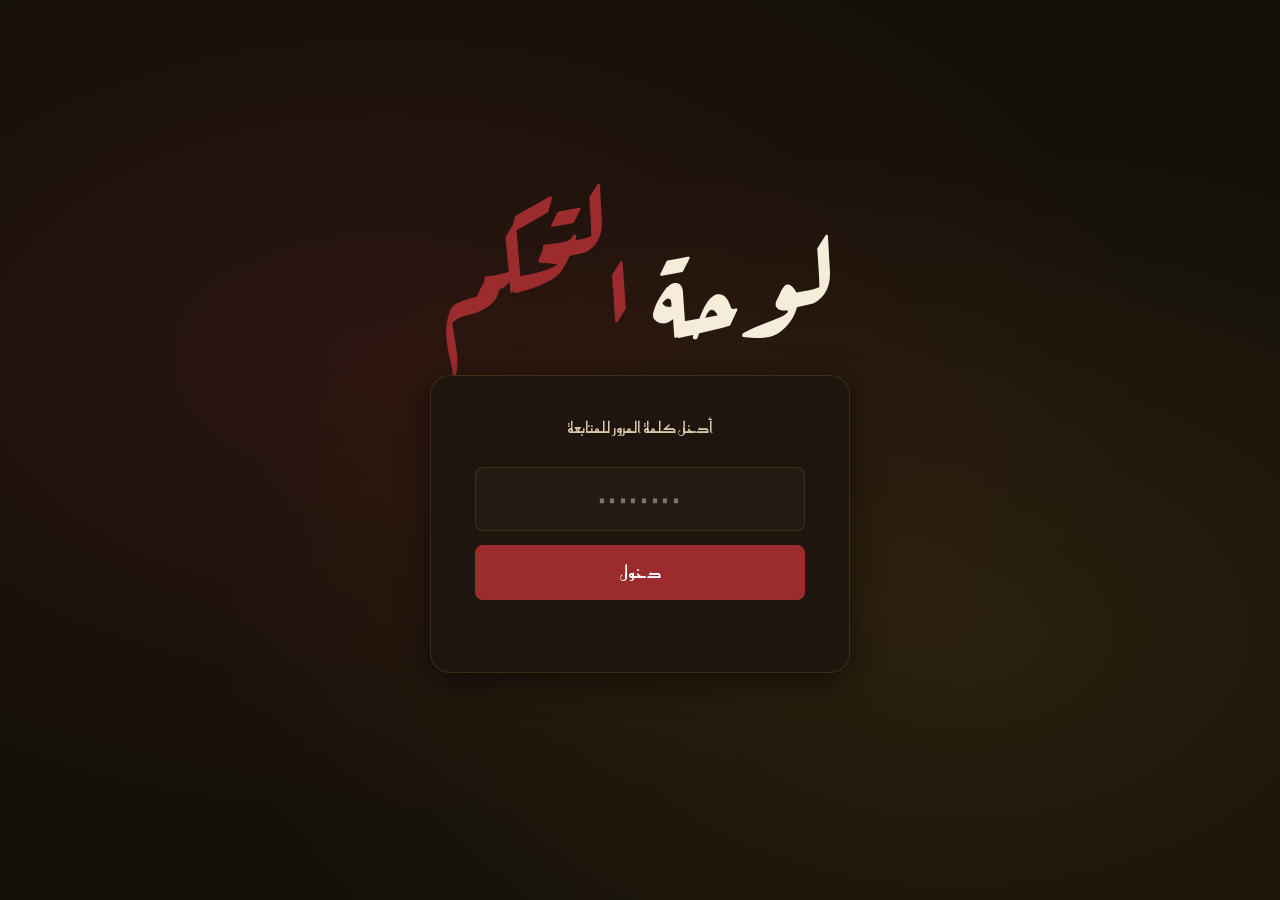
<file: admin.html>
<!DOCTYPE html>
<html lang="ar" dir="rtl">
<head>
<meta charset="UTF-8">
<meta name="viewport" content="width=device-width, initial-scale=1.0">
<title>مذاق — لوحة التحكم</title>
<link rel="preconnect" href="https://fonts.googleapis.com">
<link rel="preconnect" href="https://fonts.gstatic.com" crossorigin>
<link href="https://fonts.googleapis.com/css2?family=Aref+Ruqaa:wght@400;700&family=Cairo:wght@300;400;500;600;700;800&family=Reem+Kufi:wght@400;500;600;700&display=swap" rel="stylesheet">
<style>
:root {
  --bg:        #141009;
  --bg-card:   #1e160e;
  --bg-input:  #251b12;
  --border:    rgba(201,151,43,.18);
  --border-hi: rgba(201,151,43,.5);
  --saffron:   #c9972b;
  --saff-lt:   #e0b654;
  --pomeg:     #9c2b2e;
  --pomeg-lt:  #c1493f;
  --olive:     #55622e;
  --olive-lt:  #79894a;
  --cream:     #f6ecda;
  --cream-soft:#d8c6a8;
  --ink:       #2a1d13;
  --red:       #e05555;
  --font-d:    'Aref Ruqaa', serif;
  --font-b:    'Cairo', sans-serif;
  --font-k:    'Reem Kufi', sans-serif;
  --ease:      cubic-bezier(.22,.68,0,1);
  --radius:    8px;
  --shadow:    0 8px 32px rgba(0,0,0,.5);
}
*{box-sizing:border-box;margin:0;padding:0;}
html{font-size:16px;scroll-behavior:smooth;}
body{font-family:var(--font-b);background:var(--bg);color:var(--cream);min-height:100vh;-webkit-font-smoothing:antialiased;overflow-x:hidden;}
a{color:inherit;text-decoration:none;}
button{font-family:inherit;cursor:pointer;border:none;background:none;}
input,select{font-family:inherit;}
img{max-width:100%;display:block;}

.login-screen{
  min-height:100vh;display:flex;flex-direction:column;align-items:center;justify-content:center;padding:24px;
  background:radial-gradient(ellipse at 30% 40%,rgba(156,43,46,.18),transparent 60%),
             radial-gradient(ellipse at 75% 70%,rgba(201,151,43,.12),transparent 55%),var(--bg);
  gap:0;
}
.login-main-title{
  font-family:'Aref Ruqaa',serif;
  font-size:clamp(4rem,10vw,7rem);
  color:var(--cream);
  text-align:center;
  line-height:1;
  margin-bottom:8px;
  letter-spacing:.02em;
}
.login-main-title span{color:var(--pomeg);}
.login-box{
  background:var(--bg-card);border:1px solid var(--border);border-radius:20px;
  padding:40px 44px;width:100%;max-width:420px;text-align:center;box-shadow:var(--shadow);
  margin-top:28px;
}
.login-sub{font-family:var(--font-k);color:var(--cream-soft);font-size:.95rem;margin-bottom:28px;}
.login-input{
  width:100%;background:var(--bg-input);border:1px solid var(--border);
  color:var(--cream);padding:15px 18px;border-radius:var(--radius);
  font-size:1.05rem;text-align:center;letter-spacing:.15em;margin-bottom:14px;
  transition:border-color .3s,box-shadow .3s;
}
.login-input:focus{outline:none;border-color:var(--saffron);box-shadow:0 0 0 3px rgba(201,151,43,.15);}
.login-btn{
  width:100%;padding:15px;background:var(--pomeg);color:#fff;
  border-radius:var(--radius);font-family:var(--font-k);font-size:1.05rem;
  transition:background .3s,transform .3s var(--ease);
}
.login-btn:hover{background:var(--saffron);color:var(--ink);transform:translateY(-2px);}
.login-error{font-family:var(--font-k);font-size:.88rem;color:var(--red);min-height:1.5em;margin-top:10px;}

.dashboard{display:none;min-height:100vh;flex-direction:column;}
.dashboard.is-active{display:flex;}

.topbar{
  position:sticky;top:0;z-index:100;height:64px;
  background:rgba(20,16,9,.95);backdrop-filter:blur(14px);
  border-bottom:1px solid var(--border);
  padding:0 32px;display:flex;align-items:center;justify-content:space-between;gap:16px;
}
.topbar-brand{
  font-family:'Aref Ruqaa',serif;
  font-size:clamp(1.6rem,2.5vw,2.4rem);
  color:var(--cream);
  letter-spacing:.02em;
}
.topbar-brand span{color:var(--pomeg);}
.topbar-actions{display:flex;align-items:center;gap:10px;}
.topbar-site-link{
  font-family:var(--font-k);font-size:.88rem;color:var(--cream-soft);
  padding:8px 16px;border-radius:6px;border:1px solid var(--border);
  display:flex;align-items:center;gap:6px;transition:all .3s;
}
.topbar-site-link:hover{color:var(--cream);border-color:var(--saff-lt);}
.topbar-logout{
  font-family:var(--font-k);font-size:.88rem;color:#e08b86;
  padding:8px 16px;border-radius:6px;
  background:rgba(156,43,46,.12);border:1px solid rgba(156,43,46,.3);
  transition:all .3s;
}
.topbar-logout:hover{background:var(--pomeg);color:#fff;}

.dash-body{flex:1;display:grid;grid-template-columns:300px 1fr;min-height:calc(100vh - 64px);}

.sidebar{
  background:var(--bg-card);border-left:1px solid var(--border);
  padding:24px 20px;overflow-y:auto;display:flex;flex-direction:column;gap:20px;
}
.sidebar::-webkit-scrollbar{width:4px;}
.sidebar::-webkit-scrollbar-thumb{background:var(--border);border-radius:2px;}

.s-title{
  font-family:var(--font-k);font-size:.75rem;color:var(--saff-lt);
  letter-spacing:.06em;margin-bottom:12px;
  display:flex;align-items:center;gap:8px;
}
.s-title::after{content:'';flex:1;height:1px;background:var(--border);}

.stats-row{display:grid;grid-template-columns:1fr 1fr;gap:8px;}
.stat-card{
  background:var(--bg-input);border:1px solid var(--border);
  border-radius:var(--radius);padding:14px 12px;text-align:center;
}
.s-num{font-family:var(--font-d);font-size:1.7rem;color:var(--saff-lt);display:block;}
.s-lbl{font-family:var(--font-k);font-size:.7rem;color:var(--cream-soft);margin-top:2px;}

.f-field{margin-bottom:12px;}
.f-field label{display:block;font-family:var(--font-k);font-size:.76rem;color:var(--cream-soft);margin-bottom:5px;}
.f-field input,.f-field select{
  width:100%;background:var(--bg-input);border:1px solid var(--border);
  color:var(--cream);padding:9px 12px;border-radius:6px;font-size:.92rem;
  transition:border-color .3s,box-shadow .3s;
}
.f-field input::placeholder{color:rgba(214,198,168,.3);}
.f-field input:focus,.f-field select:focus{outline:none;border-color:var(--saffron);box-shadow:0 0 0 3px rgba(201,151,43,.12);}
.f-field select option{background:var(--bg-card);color:var(--cream);}
.f-row2{display:grid;grid-template-columns:1fr 1fr;gap:8px;}
.btn-add{
  width:100%;padding:11px;background:var(--pomeg);color:#fff;
  border-radius:6px;font-family:var(--font-k);font-size:.92rem;
  display:flex;align-items:center;justify-content:center;gap:6px;
  transition:background .3s,transform .3s var(--ease);
}
.btn-add:hover{background:var(--saff-lt);color:var(--ink);transform:translateY(-2px);}

.main-panel{padding:24px 28px;overflow-y:auto;}
.panel-topbar{
  display:flex;align-items:center;justify-content:space-between;
  gap:14px;margin-bottom:20px;flex-wrap:wrap;
}
.panel-topbar h2{font-family:var(--font-d);font-size:1.5rem;color:var(--cream);}
.filter-row{display:flex;align-items:center;gap:8px;flex-wrap:wrap;}
.search-input{
  background:var(--bg-input);border:1px solid var(--border);
  color:var(--cream);padding:8px 13px;border-radius:6px;font-size:.88rem;width:190px;
  transition:border-color .3s;
}
.search-input:focus{outline:none;border-color:var(--saffron);}
.search-input::placeholder{color:rgba(214,198,168,.32);}
.filter-tabs{display:flex;gap:5px;}
.f-tab{
  font-family:var(--font-k);font-size:.8rem;padding:7px 15px;border-radius:20px;
  border:1px solid var(--border);color:var(--cream-soft);background:none;
  transition:all .25s;cursor:pointer;
}
.f-tab:hover{border-color:var(--saffron);color:var(--saff-lt);}
.f-tab.active{background:var(--saffron);border-color:var(--saffron);color:var(--ink);}

.menu-grid{display:grid;grid-template-columns:repeat(auto-fill,minmax(260px,1fr));gap:16px;}
.dish-card{
  background:var(--bg-card);border:1px solid var(--border);border-radius:var(--radius);
  overflow:hidden;transition:border-color .3s,transform .4s var(--ease),box-shadow .4s;
  position:relative;
}
.dish-card:hover{border-color:var(--border-hi);transform:translateY(-4px);box-shadow:0 12px 36px rgba(0,0,0,.4);}
.dish-card::before{content:'';position:absolute;top:0;right:0;width:4px;height:100%;}
.dish-card[data-cat="starters"]::before{background:var(--olive-lt);}
.dish-card[data-cat="mains"]::before{background:var(--pomeg-lt);}
.dish-card[data-cat="sweets"]::before{background:var(--saffron);}

.dish-thumb{height:150px;position:relative;overflow:hidden;}
.dish-thumb img{width:100%;height:100%;object-fit:cover;transition:transform .6s var(--ease);}
.dish-card:hover .dish-thumb img{transform:scale(1.08);}
.dish-placeholder{
  width:100%;height:100%;display:flex;align-items:center;justify-content:center;font-size:2.8rem;
}
.ph-olive{background:linear-gradient(135deg,#3d451f,#55622e);}
.ph-pomeg{background:linear-gradient(135deg,#7c2023,#a3272b);}
.ph-saff {background:linear-gradient(135deg,#a97a1f,#c9972b);}

.cat-badge{
  position:absolute;top:8px;left:8px;font-family:var(--font-k);font-size:.68rem;
  padding:3px 9px;border-radius:10px;backdrop-filter:blur(6px);
}
.cat-badge.starters{background:rgba(85,98,46,.75);color:#b4c489;}
.cat-badge.mains   {background:rgba(156,43,46,.75);color:#e08b86;}
.cat-badge.sweets  {background:rgba(169,122,31,.75);color:var(--saff-lt);}

.dish-body{padding:14px 16px 16px;}
.dish-name{font-family:var(--font-d);font-size:1.15rem;color:var(--cream);margin-bottom:3px;white-space:nowrap;overflow:hidden;text-overflow:ellipsis;}
.dish-price{font-family:var(--font-k);font-size:.95rem;color:var(--saffron);margin-bottom:6px;}
.dish-desc{font-size:.82rem;color:var(--cream-soft);line-height:1.5;display:-webkit-box;-webkit-line-clamp:2;-webkit-box-orient:vertical;overflow:hidden;margin-bottom:12px;}

.dish-actions{display:flex;gap:6px;}
.d-btn{
  flex:1;padding:8px 6px;border-radius:6px;font-family:var(--font-k);font-size:.82rem;
  display:flex;align-items:center;justify-content:center;
  transition:all .25s;cursor:pointer;border:none;
}
.d-btn-edit{background:rgba(201,151,43,.12);border:1px solid rgba(201,151,43,.3);color:var(--saff-lt);}
.d-btn-edit:hover{background:var(--saffron);color:var(--ink);}
.d-btn-del{background:rgba(156,43,46,.12);border:1px solid rgba(156,43,46,.3);color:#e08b86;}
.d-btn-del:hover{background:var(--pomeg);color:#fff;}

.no-results{grid-column:1/-1;text-align:center;padding:60px;font-family:var(--font-k);color:var(--cream-soft);opacity:.45;}

.modal-bg{
  position:fixed;inset:0;background:rgba(14,9,4,.82);backdrop-filter:blur(7px);
  z-index:500;display:flex;align-items:center;justify-content:center;padding:20px;
  opacity:0;pointer-events:none;transition:opacity .35s var(--ease);
}
.modal-bg.is-open{opacity:1;pointer-events:auto;}
.modal-box{
  background:var(--bg-card);border:1px solid var(--border);border-radius:14px;
  padding:32px 28px;width:100%;max-width:480px;box-shadow:var(--shadow);
  transform:scale(.95);transition:transform .35s var(--ease);
}
.modal-bg.is-open .modal-box{transform:scale(1);}
.modal-box h3{font-family:var(--font-d);font-size:1.5rem;color:var(--cream);margin-bottom:20px;}
.modal-actions{display:flex;gap:10px;margin-top:20px;}
.btn-save{
  flex:1;padding:12px;background:var(--pomeg);color:#fff;
  border-radius:6px;font-family:var(--font-k);font-size:.95rem;transition:background .3s;cursor:pointer;border:none;
}
.btn-save:hover{background:var(--saff-lt);color:var(--ink);}
.btn-cancel{
  padding:12px 20px;background:rgba(255,255,255,.06);border:1px solid var(--border);
  color:var(--cream-soft);border-radius:6px;font-family:var(--font-k);font-size:.95rem;transition:all .3s;cursor:pointer;
}
.btn-cancel:hover{background:rgba(255,255,255,.1);color:var(--cream);}

.toast{
  position:fixed;bottom:26px;left:50%;transform:translateX(-50%) translateY(12px);
  z-index:900;background:var(--bg-card);border:1px solid var(--saffron);
  color:var(--cream);font-family:var(--font-k);font-size:.92rem;
  padding:12px 24px;border-radius:8px;box-shadow:var(--shadow);
  opacity:0;pointer-events:none;transition:all .4s var(--ease);white-space:nowrap;
}
.toast.show{opacity:1;transform:translateX(-50%) translateY(0);}
.toast.err{border-color:var(--pomeg-lt);color:#e08b86;}

@media(max-width:900px){
  .dash-body{grid-template-columns:1fr;}
  .sidebar{border-left:none;border-bottom:1px solid var(--border);}
}
@media(max-width:600px){
  .topbar{padding:0 14px;}
  .main-panel{padding:16px;}
  .menu-grid{grid-template-columns:1fr;}
  .login-main-title{font-size:3.5rem;}
}
</style>
</head>
<body>

<svg width="0" height="0" style="position:absolute">
  <defs>
    <g id="star8"><path d="M50 2 L61 32 L92 32 L67 51 L77 82 L50 63 L23 82 L33 51 L8 32 L39 32 Z"/></g>
  </defs>
</svg>

<div class="login-screen" id="loginScreen">
  <h1 class="login-main-title">لوحة <span>التحكم</span></h1>
  <div class="login-box">
    <p class="login-sub">أدخل كلمة المرور للمتابعة</p>
    <input type="password" id="pwdInput" class="login-input" placeholder="••••••••" autocomplete="current-password">
    <button class="login-btn" id="loginBtn">دخول</button>
    <p class="login-error" id="loginError"></p>
  </div>
</div>

<div class="dashboard" id="dashboard">
  <header class="topbar">
    <span class="topbar-brand">لوحة <span>التحكم</span></span>
    <div class="topbar-actions">
      <a href="index.html" target="_blank" class="topbar-site-link">عرض الموقع</a>
      <button class="topbar-logout" id="logoutBtn">خروج</button>
    </div>
  </header>

  <div class="dash-body">
    <aside class="sidebar">
      <div>
        <p class="s-title">إحصائيات</p>
        <div class="stats-row">
          <div class="stat-card"><span class="s-num" id="statTotal">0</span><span class="s-lbl">الإجمالي</span></div>
          <div class="stat-card"><span class="s-num" id="statStarters">0</span><span class="s-lbl">مقبلات</span></div>
          <div class="stat-card"><span class="s-num" id="statMains">0</span><span class="s-lbl">رئيسية</span></div>
          <div class="stat-card"><span class="s-num" id="statSweets">0</span><span class="s-lbl">حلويات</span></div>
        </div>
      </div>
      <div>
        <p class="s-title">إضافة طبق جديد</p>
        <div class="f-row2">
          <div class="f-field"><label>اسم الطبق</label><input type="text" id="addName" placeholder="مثال: شاورما"></div>
          <div class="f-field"><label>السعر (ج.م)</label><input type="number" id="addPrice" placeholder="120" min="1"></div>
        </div>
        <div class="f-field">
          <label>الفئة</label>
          <select id="addCat">
            <option value="starters">مقبلات</option>
            <option value="mains">أطباق رئيسية</option>
            <option value="sweets">حلويات</option>
          </select>
        </div>
        <div class="f-field"><label>الوصف</label><input type="text" id="addDesc" placeholder="وصف مختصر للطبق"></div>
        <div class="f-field"><label>رابط الصورة</label><input type="text" id="addImg" placeholder="images/... أو https://..."></div>
        <button class="btn-add" id="addBtn">إضافة الطبق</button>
      </div>
    </aside>

    <main class="main-panel">
      <div class="panel-topbar">
        <h2>قائمة الطعام</h2>
        <div class="filter-row">
          <input type="text" class="search-input" id="searchInput" placeholder="ابحث عن طبق...">
          <div class="filter-tabs">
            <button class="f-tab active" data-cat="all">الكل</button>
            <button class="f-tab" data-cat="starters">مقبلات</button>
            <button class="f-tab" data-cat="mains">رئيسية</button>
            <button class="f-tab" data-cat="sweets">حلويات</button>
          </div>
        </div>
      </div>
      <div class="menu-grid" id="menuGrid"></div>
    </main>
  </div>
</div>

<div class="modal-bg" id="editModal">
  <div class="modal-box">
    <h3>تعديل الطبق</h3>
    <div class="f-row2">
      <div class="f-field"><label>اسم الطبق</label><input type="text" id="editName"></div>
      <div class="f-field"><label>السعر (ج.م)</label><input type="number" id="editPrice" min="1"></div>
    </div>
    <div class="f-field">
      <label>الفئة</label>
      <select id="editCat">
        <option value="starters">مقبلات</option>
        <option value="mains">أطباق رئيسية</option>
        <option value="sweets">حلويات</option>
      </select>
    </div>
    <div class="f-field"><label>الوصف</label><input type="text" id="editDesc"></div>
    <div class="f-field"><label>رابط الصورة</label><input type="text" id="editImg"></div>
    <div class="modal-actions">
      <button class="btn-save" id="editSaveBtn">حفظ التعديلات</button>
      <button class="btn-cancel" id="editCancelBtn">إلغاء</button>
    </div>
  </div>
</div>

<div class="toast" id="toast"></div>

<script>
const ADMIN_PASSWORD = 'pass';
const STORAGE_KEY    = 'mazaMenu';
const CAT_LABELS     = { starters:'مقبلات', mains:'رئيسية', sweets:'حلويات' };
const CAT_PH         = { starters:'ph-olive', mains:'ph-pomeg', sweets:'ph-saff' };
const CAT_EMOJI      = { starters:'🥗', mains:'🍖', sweets:'🍯' };

const DEFAULT_MENU = [
  { id:1, name:'حمّص بيتنا',          price:45,  cat:'starters', desc:'حمص كريمي بزيت الزيتون البكر وصنوبر محمص وخبز بيتا ساخن',                img:'images/حمّص بيتنا.avif' },
  { id:2, name:'مقبلات المذاق',        price:60,  cat:'starters', desc:'تشكيلة من الصلصات والمخللات البيتية تُقدَّم مع خبز طازج من الفرن',      img:'images/مقبلات المذاق.jpg' },
  { id:3, name:'خبز الطابون',          price:20,  cat:'starters', desc:'يُخبز على الطريقة التقليدية داخل فرن طيني، دافئ ومقرمش من الأطراف',    img:'images/خبز الطابون.jpg' },
  { id:4, name:'مشاوي مذاق المشكّلة', price:180, cat:'mains',    desc:'تشكيلة من اللحوم المشوية على الفحم مع أرز بالشعرية وسلطة موسمية',      img:'images/مشاوي مذاق.avif' },
  { id:5, name:'مندي البيت',           price:150, cat:'mains',    desc:'لحم طري يُطهى ببطء فوق الأرز المُعطّر بالبهارات والزعفران',            img:'images/مندي البيت.avif' },
  { id:6, name:'دجاج مذاق بالفرن',    price:120, cat:'mains',    desc:'دجاجة كاملة متبّلة تُشوى ببطء حتى تصل لأشهى درجات النضج',              img:'images/دجاج مذاق بالفرن.avif' },
  { id:7, name:'مائدة الكرم',          price:240, cat:'mains',    desc:'تشكيلة مشتركة من ألذ أطباقنا الرئيسية، مثالية للمشاركة العائلية',      img:'images/مائدة الكرم.avif' },
  { id:8, name:'كنافة الجدّة',         price:55,  cat:'sweets',   desc:'عجينة مقرمشة وقشطة طازجة وشربات عسل، تُقدَّم ساخنة من الفرن',         img:'images/sweet-2.jpg' },
  { id:9, name:'مشكّل مذاق الحلو',    price:65,  cat:'sweets',   desc:'تشكيلة يومية من الحلويات الشرقية بالمكسرات وماء الورد',                img:'images/مذاق الحلو.avif' },
];

function loadMenu(){
  try{ const s=localStorage.getItem(STORAGE_KEY); if(s) return JSON.parse(s); }catch(e){}
  return JSON.parse(JSON.stringify(DEFAULT_MENU));
}
function saveMenu(){
  try{
    localStorage.setItem(STORAGE_KEY, JSON.stringify(menuData));
    window.dispatchEvent(new StorageEvent('storage', {key: STORAGE_KEY, newValue: JSON.stringify(menuData)}));
  }catch(e){}
}
function nextId(){ return menuData.length ? Math.max(...menuData.map(d=>d.id))+1 : 1; }

let menuData  = loadMenu();
let curFilter = 'all';
let searchQ   = '';
let editingId = null;

const toastEl = document.getElementById('toast');
let toastT;
function toast(msg,err=false){
  toastEl.textContent=msg;
  toastEl.classList.toggle('err',err);
  toastEl.classList.add('show');
  clearTimeout(toastT);
  toastT=setTimeout(()=>toastEl.classList.remove('show'),2800);
}

function updateStats(){
  document.getElementById('statTotal').textContent    = menuData.length;
  document.getElementById('statStarters').textContent = menuData.filter(d=>d.cat==='starters').length;
  document.getElementById('statMains').textContent    = menuData.filter(d=>d.cat==='mains').length;
  document.getElementById('statSweets').textContent   = menuData.filter(d=>d.cat==='sweets').length;
}

function renderGrid(){
  const grid = document.getElementById('menuGrid');
  const q    = searchQ.trim();
  const list = menuData.filter(d=>{
    const catOk  = curFilter==='all' || d.cat===curFilter;
    const textOk = !q || d.name.includes(q) || (d.desc||'').includes(q);
    return catOk && textOk;
  });
  if(!list.length){ grid.innerHTML='<p class="no-results">لا توجد نتائج</p>'; return; }

  grid.innerHTML = list.map(dish=>{
    const thumb = dish.img
      ? `<img src="${dish.img}" alt="${dish.name}" onerror="this.parentElement.innerHTML='<div class=\\'dish-placeholder ${CAT_PH[dish.cat]}\\'>${CAT_EMOJI[dish.cat]}</div>'" loading="lazy">`
      : `<div class="dish-placeholder ${CAT_PH[dish.cat]}">${CAT_EMOJI[dish.cat]}</div>`;
    return `
    <div class="dish-card" data-id="${dish.id}" data-cat="${dish.cat}">
      <div class="dish-thumb">
        ${thumb}
        <span class="cat-badge ${dish.cat}">${CAT_LABELS[dish.cat]}</span>
      </div>
      <div class="dish-body">
        <div class="dish-name">${dish.name}</div>
        <div class="dish-price">${dish.price.toLocaleString('ar-EG')} ج.م</div>
        <div class="dish-desc">${dish.desc||'—'}</div>
        <div class="dish-actions">
          <button class="d-btn d-btn-edit" data-id="${dish.id}">تعديل</button>
          <button class="d-btn d-btn-del"  data-id="${dish.id}">حذف</button>
        </div>
      </div>
    </div>`;
  }).join('');

  grid.querySelectorAll('.d-btn-edit').forEach(b=>b.addEventListener('click',()=>openEdit(+b.dataset.id)));
  grid.querySelectorAll('.d-btn-del').forEach(b=>b.addEventListener('click',()=>deleteDish(+b.dataset.id)));
}

function refresh(){ updateStats(); renderGrid(); }

const loginScreen = document.getElementById('loginScreen');
const dashEl      = document.getElementById('dashboard');
const pwdInput    = document.getElementById('pwdInput');
const loginError  = document.getElementById('loginError');

function tryLogin(){
  if(pwdInput.value===ADMIN_PASSWORD){
    loginScreen.style.display='none';
    dashEl.classList.add('is-active');
    refresh();
  } else {
    loginError.textContent='كلمة المرور غير صحيحة';
    pwdInput.value='';
    pwdInput.style.borderColor='var(--red)';
    setTimeout(()=>{ pwdInput.style.borderColor=''; },1200);
    pwdInput.focus();
  }
}
document.getElementById('loginBtn').addEventListener('click',tryLogin);
pwdInput.addEventListener('keydown',e=>{ if(e.key==='Enter') tryLogin(); });
document.getElementById('logoutBtn').addEventListener('click',()=>{
  dashEl.classList.remove('is-active');
  loginScreen.style.display='flex';
  pwdInput.value='';
  loginError.textContent='';
});

document.querySelectorAll('.f-tab').forEach(btn=>{
  btn.addEventListener('click',()=>{
    curFilter=btn.dataset.cat;
    document.querySelectorAll('.f-tab').forEach(b=>b.classList.toggle('active',b===btn));
    renderGrid();
  });
});
document.getElementById('searchInput').addEventListener('input',e=>{ searchQ=e.target.value; renderGrid(); });

document.getElementById('addBtn').addEventListener('click',()=>{
  const name  = document.getElementById('addName').value.trim();
  const price = parseFloat(document.getElementById('addPrice').value);
  const cat   = document.getElementById('addCat').value;
  const desc  = document.getElementById('addDesc').value.trim();
  const img   = document.getElementById('addImg').value.trim();
  if(!name)               { toast('أدخل اسم الطبق',true); return; }
  if(isNaN(price)||price<=0){ toast('أدخل سعرًا صحيحًا',true); return; }
  menuData.push({ id:nextId(), name, price, cat, desc, img });
  saveMenu(); refresh();
  toast('تمت الإضافة');
  ['addName','addPrice','addDesc','addImg'].forEach(id=>document.getElementById(id).value='');
});

function deleteDish(id){
  if(!confirm('تأكيد حذف هذا الطبق؟')) return;
  menuData=menuData.filter(d=>d.id!==id);
  saveMenu(); refresh();
  toast('تم الحذف');
}

const editModal = document.getElementById('editModal');
function openEdit(id){
  const d=menuData.find(x=>x.id===id);
  if(!d) return;
  editingId=id;
  document.getElementById('editName').value  = d.name;
  document.getElementById('editPrice').value = d.price;
  document.getElementById('editCat').value   = d.cat;
  document.getElementById('editDesc').value  = d.desc||'';
  document.getElementById('editImg').value   = d.img||'';
  editModal.classList.add('is-open');
  setTimeout(()=>document.getElementById('editName').focus(),200);
}
document.getElementById('editSaveBtn').addEventListener('click',()=>{
  const name  = document.getElementById('editName').value.trim();
  const price = parseFloat(document.getElementById('editPrice').value);
  if(!name)               { toast('أدخل اسم الطبق',true); return; }
  if(isNaN(price)||price<=0){ toast('أدخل سعرًا صحيحًا',true); return; }
  menuData=menuData.map(d=>d.id===editingId
    ? {...d,name,price,cat:document.getElementById('editCat').value,
            desc:document.getElementById('editDesc').value.trim(),
            img:document.getElementById('editImg').value.trim()}
    : d);
  saveMenu(); refresh();
  editModal.classList.remove('is-open');
  toast('تم الحفظ');
});
document.getElementById('editCancelBtn').addEventListener('click',()=>editModal.classList.remove('is-open'));
editModal.addEventListener('click',e=>{ if(e.target===editModal) editModal.classList.remove('is-open'); });
document.addEventListener('keydown',e=>{ if(e.key==='Escape') editModal.classList.remove('is-open'); });
</script>
</body>
</html>
</file>
